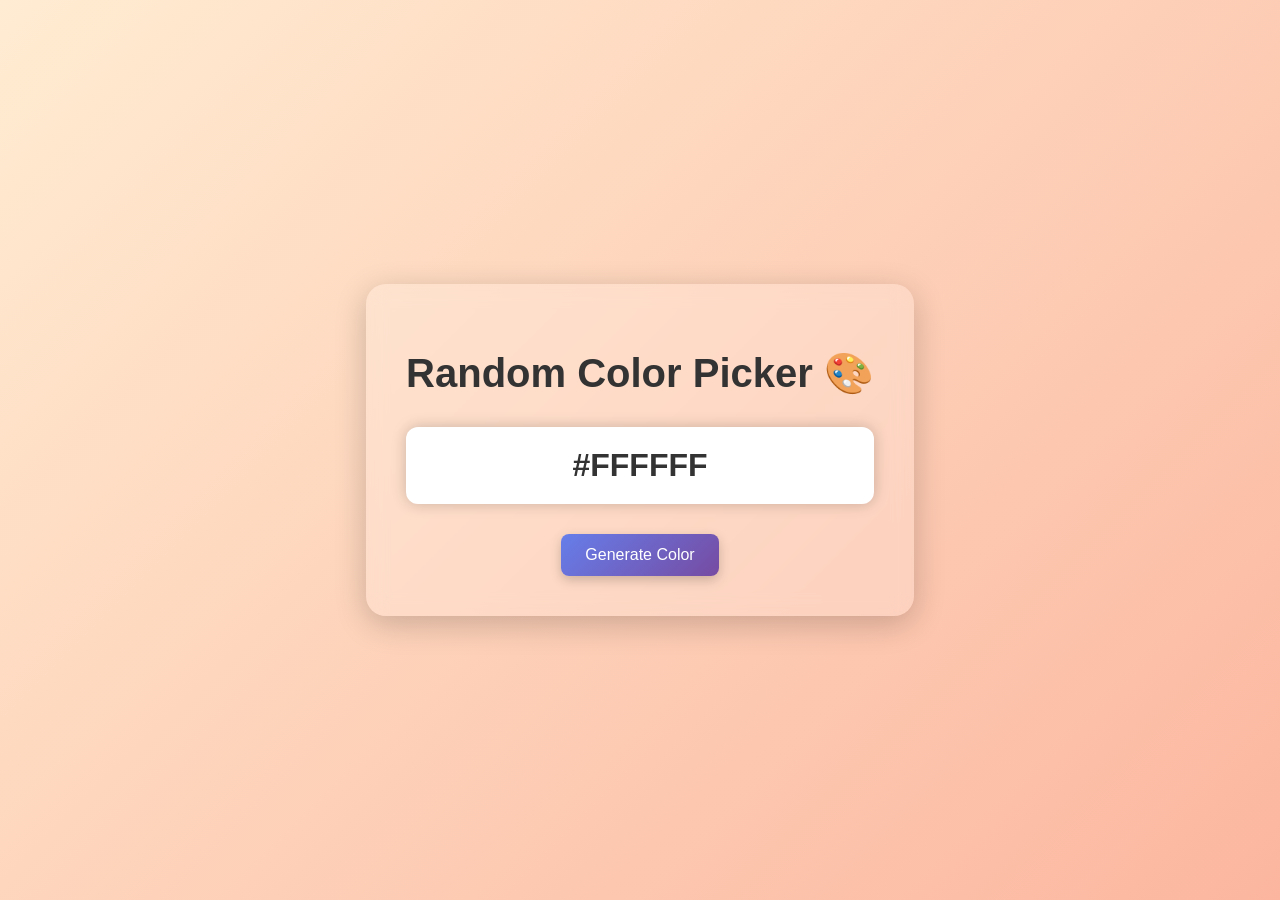
<file: RandomColorPicker/index.html>
<!DOCTYPE html>
<html lang="en">
<head>
  <meta charset="UTF-8" />
  <meta name="viewport" content="width=device-width, initial-scale=1.0" />
  <title>Random Color Picker 🎨</title>
  <link rel="stylesheet" href="style.css" />
</head>
<body>
  <div class="container">
    <h1>Random Color Picker 🎨</h1>
    <div id="colorBox">#FFFFFF</div>
    <button onclick="generateColor()">Generate Color</button>
  </div>
  <script src="script.js"></script>
</body>
</html>
</file>
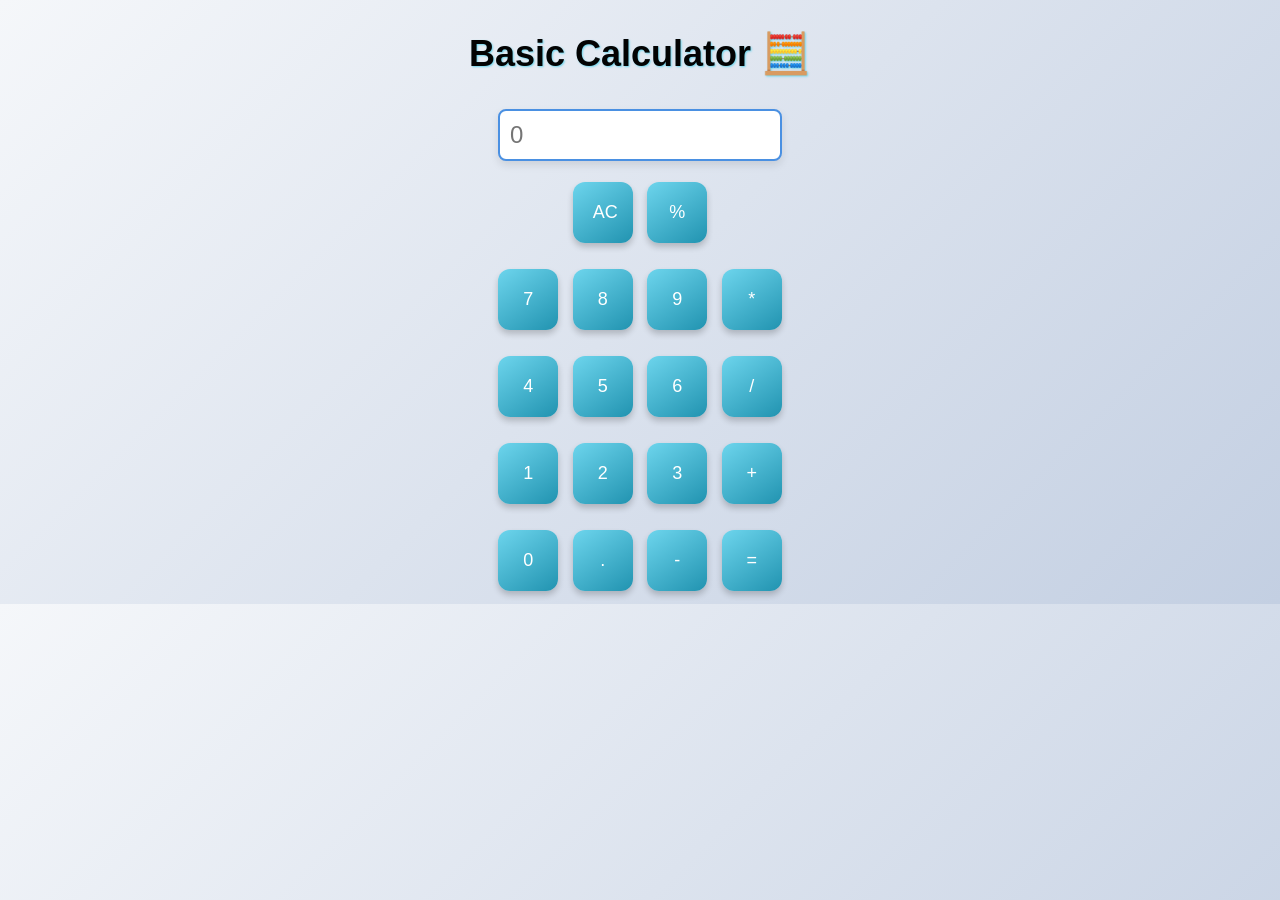
<file: calculator/calcy.html>
<!DOCTYPE html>
<html lang="en">
<head>
    <meta charset="UTF-8">
    <meta name="viewport" content="width=device-width, initial-scale=1.0">
    <title>Colorful Calculator</title>
    <style>
        body {
            background: linear-gradient(135deg, #f5f7fa, #c3cfe2);
            font-family: 'Segoe UI', Tahoma, Geneva, Verdana, sans-serif;
            margin: 0;
            padding: 0;
        }

        h1 {
            text-align: center;
            font-size: 36px;
            font-weight: bold;
            color: #030303;
            text-shadow: 1px 1px 2px #6dd5ed;
            margin-top: 30px;
            display: flex;
            justify-content: center;
            align-items: center;
            gap: 10px;
        }

        .container {
            display: flex;
            align-items: center;
            flex-direction: column;
            margin-top: 20px;
        }

        .row {
            padding: 8px 0px;
        }

        .input {
            margin: 0px;
            padding: 10px;
            font-size: 24px;
            border: 2px solid #4a90e2;
            border-radius: 8px;
            width: 260px;
            background-color: #fff;
            color: #333;
            box-shadow: 0 4px 8px rgba(0,0,0,0.1);
        }

        .button {
            padding: 20px;
            margin: 5px;
            border: none;
            border-radius: 12px;
            cursor: pointer;
            font-size: 18px;
            width: 60px;
            background: linear-gradient(145deg, #6dd5ed, #2193b0);
            color: white;
            box-shadow: 0 4px 6px rgba(0,0,0,0.2);
            transition: transform 0.2s, box-shadow 0.2s;
        }

        .button:hover {
            transform: scale(1.05);
            box-shadow: 0 6px 12px rgba(0,0,0,0.3);
        }

        .button:active {
            transform: scale(0.98);
        }
    </style>
</head>
<body>
  <h1>
    Basic Calculator <span style="font-size: 40px;">🧮</span>
</h1>

    <div class="container">
        <div class="row">
            <input type="text" class="input" placeholder="0">
        </div>

        <div class="row">
            <button class="button">AC</button>
            <button class="button">%</button>
        </div>
        <div class="row">
            <button class="button">7</button>
            <button class="button">8</button>
            <button class="button">9</button>
            <button class="button">*</button>
        </div>
        <div class="row">
            <button class="button">4</button>
            <button class="button">5</button>
            <button class="button">6</button>
            <button class="button">/</button>
        </div>
        <div class="row">
            <button class="button">1</button>
            <button class="button">2</button>
            <button class="button">3</button>
            <button class="button">+</button>
        </div>
        <div class="row">
            <button class="button">0</button>
            <button class="button">.</button>
            <button class="button">-</button>
            <button class="button">=</button>
        </div>
    </div>
    
<script src="calcy.js"></script>

</body>
</html>
</file>
<file: RandomColorPicker/style.css>
body {
  margin: 0;
  font-family: 'Segoe UI', sans-serif;
  height: 100vh;
  display: flex;
  justify-content: center;
  align-items: center;
  background: linear-gradient(135deg, #ffecd2 0%, #fcb69f 100%);
  transition: background 0.6s ease;
}

.container {
  text-align: center;
  backdrop-filter: blur(10px);
  background-color: rgba(255, 255, 255, 0.2);
  padding: 40px;
  border-radius: 20px;
  box-shadow: 0 8px 32px rgba(0, 0, 0, 0.2);
}

h1 {
  font-size: 2.5rem;
  margin-bottom: 30px;
  color: #333;
}

#colorBox {
  font-size: 2rem;
  font-weight: bold;
  padding: 20px;
  margin-bottom: 30px;
  border-radius: 12px;
  background-color: #ffffff;
  color: #333;
  box-shadow: 0 0 15px rgba(0, 0, 0, 0.2);
  transition: background-color 0.5s ease, color 0.5s ease;
}

button {
  padding: 12px 24px;
  font-size: 1rem;
  border: none;
  border-radius: 8px;
  background: linear-gradient(135deg, #667eea, #764ba2);
  color: white;
  cursor: pointer;
  box-shadow: 0 4px 12px rgba(0, 0, 0, 0.2);
  transition: transform 0.2s ease, box-shadow 0.2s ease;
}

button:hover {
  transform: scale(1.05);
  box-shadow: 0 6px 16px rgba(0, 0, 0, 0.3);
}
</file>
